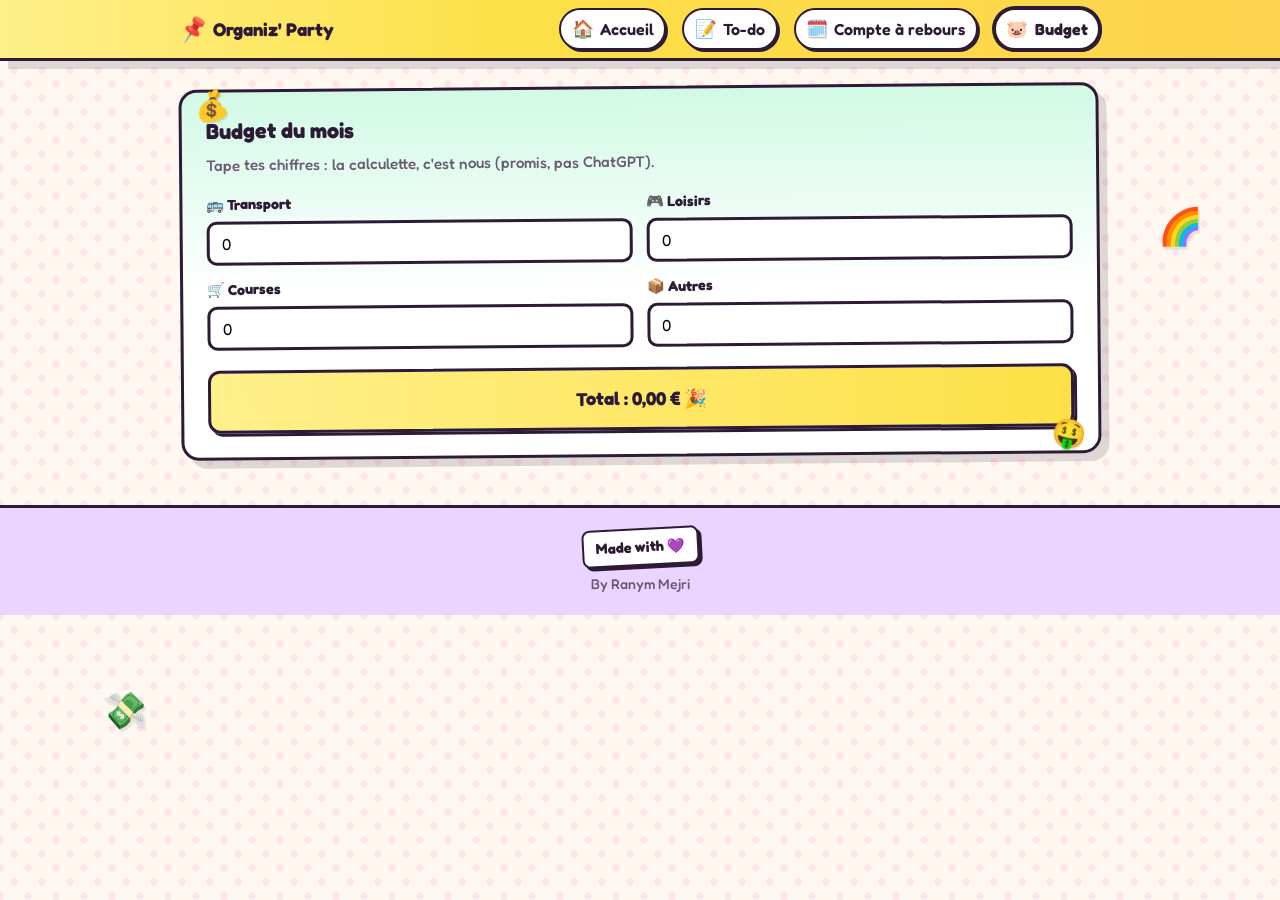
<file: budget.html>
<!DOCTYPE html>
<html lang="fr">
<head>
  <meta charset="UTF-8">
  <meta name="viewport" content="width=device-width, initial-scale=1.0">
  <title>Budget — Organiz' Party</title>
  <link rel="preconnect" href="https://fonts.googleapis.com">
  <link rel="preconnect" href="https://fonts.gstatic.com" crossorigin>
  <link href="https://fonts.googleapis.com/css2?family=Fredoka:wght@400;600;700&display=swap" rel="stylesheet">
  <link rel="stylesheet" href="css/style.css">
</head>
<body>
  <div class="floater-layer" aria-hidden="true">
    <span class="floater f5">💸</span>
    <span class="floater f2">🌈</span>
  </div>

  <header class="site-header">
    <div class="wrap header-bar">
      <a href="index.html" class="logo"><span class="logo-emoji">📌</span> Organiz' Party</a>
      <button type="button" class="menu-btn" id="menuBtn" aria-label="Menu">☰</button>
      <nav class="site-nav" id="siteNav">
        <a href="index.html"><span class="nav-ico">🏠</span> Accueil</a>
        <a href="todo.html"><span class="nav-ico">📝</span> To-do</a>
        <a href="compte.html"><span class="nav-ico">🗓️</span> Compte à rebours</a>
        <a href="budget.html" class="is-active" aria-current="page"><span class="nav-ico">🐷</span> Budget</a>
      </nav>
    </div>
  </header>

  <main>
    <div class="wrap main-grid">
      <section class="card card-tilt card-mint">
        <span class="card-sticker corner-tl" aria-hidden="true">💰</span>
        <span class="card-sticker corner-br" aria-hidden="true">🤑</span>
        <h2>Budget du mois</h2>
        <p class="card-intro">Tape tes chiffres : la calculette, c'est nous (promis, pas ChatGPT).</p>
        <div class="budget-grid">
          <label class="budget-line">🚌 Transport
            <input type="number" id="budgetTransport" class="input-num" min="0" step="0.01" value="0">
          </label>
          <label class="budget-line">🎮 Loisirs
            <input type="number" id="budgetLoisirs" class="input-num" min="0" step="0.01" value="0">
          </label>
          <label class="budget-line">🛒 Courses
            <input type="number" id="budgetCourses" class="input-num" min="0" step="0.01" value="0">
          </label>
          <label class="budget-line">📦 Autres
            <input type="number" id="budgetAutres" class="input-num" min="0" step="0.01" value="0">
          </label>
        </div>
        <div class="total-bar">
          Total : <span id="totalBudget">0,00</span> € <span class="total-emoji">🎉</span>
        </div>
      </section>
    </div>
  </main>

  <footer class="site-footer">
    <div class="wrap footer-inner">
      <span class="footer-sticker" aria-hidden="true">Made with 💜</span>
      <p>By Ranym Mejri</p>
    </div>
  </footer>

  <script src="js/main.js"></script>
</body>
</html>
</file>
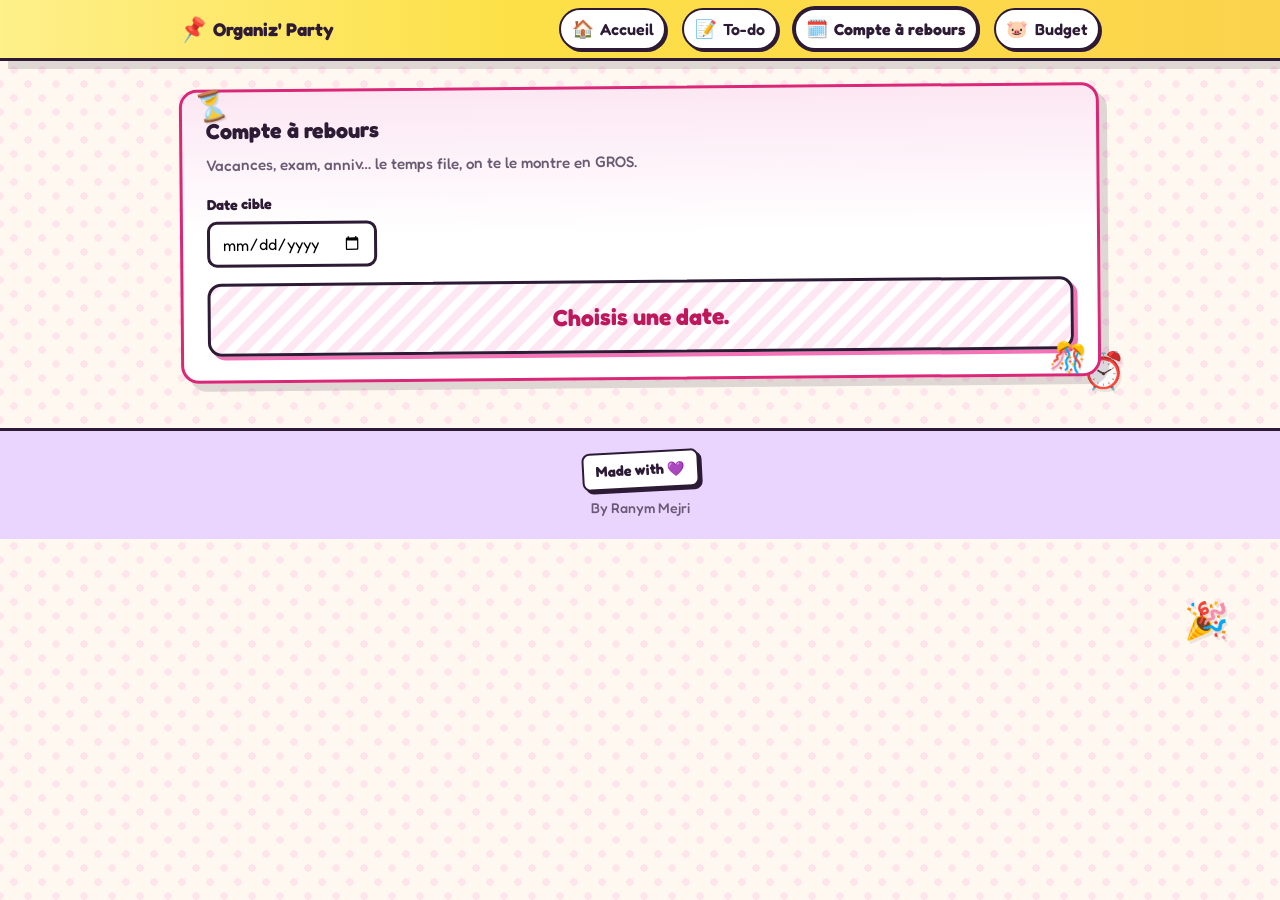
<file: compte.html>
<!DOCTYPE html>
<html lang="fr">
<head>
  <meta charset="UTF-8">
  <meta name="viewport" content="width=device-width, initial-scale=1.0">
  <title>Compte à rebours — Organiz' Party</title>
  <link rel="preconnect" href="https://fonts.googleapis.com">
  <link rel="preconnect" href="https://fonts.gstatic.com" crossorigin>
  <link href="https://fonts.googleapis.com/css2?family=Fredoka:wght@400;600;700&display=swap" rel="stylesheet">
  <link rel="stylesheet" href="css/style.css">
</head>
<body>
  <div class="floater-layer" aria-hidden="true">
    <span class="floater f4">🎉</span>
    <span class="floater f6">⏰</span>
    <span class="floater f7">🦄</span>
  </div>

  <header class="site-header">
    <div class="wrap header-bar">
      <a href="index.html" class="logo"><span class="logo-emoji">📌</span> Organiz' Party</a>
      <button type="button" class="menu-btn" id="menuBtn" aria-label="Menu">☰</button>
      <nav class="site-nav" id="siteNav">
        <a href="index.html"><span class="nav-ico">🏠</span> Accueil</a>
        <a href="todo.html"><span class="nav-ico">📝</span> To-do</a>
        <a href="compte.html" class="is-active" aria-current="page"><span class="nav-ico">🗓️</span> Compte à rebours</a>
        <a href="budget.html"><span class="nav-ico">🐷</span> Budget</a>
      </nav>
    </div>
  </header>

  <main>
    <div class="wrap main-grid">
      <section class="card card-tilt card-pink card-accent">
        <span class="card-sticker corner-tl" aria-hidden="true">⏳</span>
        <span class="card-sticker corner-br" aria-hidden="true">🎊</span>
        <h2>Compte à rebours</h2>
        <p class="card-intro">Vacances, exam, anniv… le temps file, on te le montre en GROS.</p>
        <label class="label-date" for="dateCible">Date cible</label>
        <input type="date" id="dateCible" class="input-date">
        <div class="countdown-box" id="afficheCompte" aria-live="polite">Choisis une date.</div>
      </section>
    </div>
  </main>

  <footer class="site-footer">
    <div class="wrap footer-inner">
      <span class="footer-sticker" aria-hidden="true">Made with 💜</span>
      <p>By Ranym Mejri</p>
    </div>
  </footer>

  <script src="js/main.js"></script>
</body>
</html>
</file>
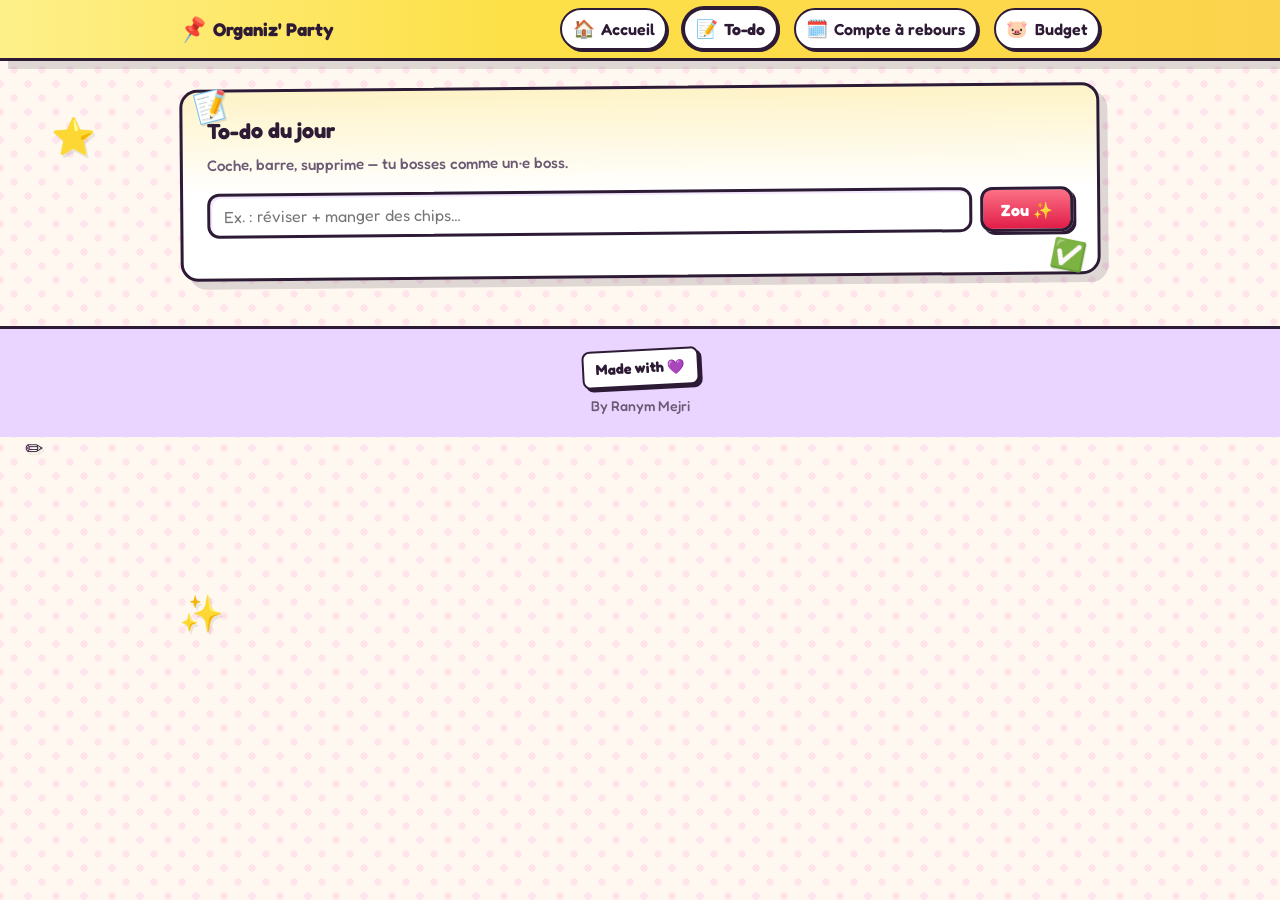
<file: todo.html>
<!DOCTYPE html>
<html lang="fr">
<head>
  <meta charset="UTF-8">
  <meta name="viewport" content="width=device-width, initial-scale=1.0">
  <title>To-do — Organiz' Party</title>
  <link rel="preconnect" href="https://fonts.googleapis.com">
  <link rel="preconnect" href="https://fonts.gstatic.com" crossorigin>
  <link href="https://fonts.googleapis.com/css2?family=Fredoka:wght@400;600;700&display=swap" rel="stylesheet">
  <link rel="stylesheet" href="css/style.css">
</head>
<body>
  <div class="floater-layer" aria-hidden="true">
    <span class="floater f1">⭐</span>
    <span class="floater f3">✏️</span>
    <span class="floater f8">✨</span>
  </div>

  <header class="site-header">
    <div class="wrap header-bar">
      <a href="index.html" class="logo"><span class="logo-emoji">📌</span> Organiz' Party</a>
      <button type="button" class="menu-btn" id="menuBtn" aria-label="Menu">☰</button>
      <nav class="site-nav" id="siteNav">
        <a href="index.html"><span class="nav-ico">🏠</span> Accueil</a>
        <a href="todo.html" class="is-active" aria-current="page"><span class="nav-ico">📝</span> To-do</a>
        <a href="compte.html"><span class="nav-ico">🗓️</span> Compte à rebours</a>
        <a href="budget.html"><span class="nav-ico">🐷</span> Budget</a>
      </nav>
    </div>
  </header>

  <main>
    <div class="wrap main-grid">
      <section class="card card-tilt card-yellow">
        <span class="card-sticker corner-tl" aria-hidden="true">📝</span>
        <span class="card-sticker corner-br" aria-hidden="true">✅</span>
        <h2>To-do du jour</h2>
        <p class="card-intro">Coche, barre, supprime — tu bosses comme un·e boss.</p>
        <div class="row">
          <input type="text" id="texteTache" class="input-text" placeholder="Ex. : réviser + manger des chips…">
          <button type="button" class="btn btn-primary" id="btnAjouter">Zou ✨</button>
        </div>
        <ul id="listeTaches" class="task-list"></ul>
      </section>
    </div>
  </main>

  <footer class="site-footer">
    <div class="wrap footer-inner">
      <span class="footer-sticker" aria-hidden="true">Made with 💜</span>
      <p>By Ranym Mejri</p>
    </div>
  </footer>

  <script src="js/main.js"></script>
</body>
</html>
</file>
<file: css/style.css>
/* --- Fun theme : couleurs & typo --- */
:root {
  --bg: #fff8f0;
  --bg-dots: #ffe4ec;
  --card: #ffffff;
  --text: #2d1b36;
  --muted: #6b5a73;
  --primary: #e11d48;
  --primary-dark: #be123c;
  --sun: #fbbf24;
  --mint: #34d399;
  --mint-dark: #059669;
  --pink-soft: #fce7f3;
  --yellow-soft: #fef3c7;
  --border: #e9d5ff;
  --danger: #dc2626;
  --radius: 18px;
  --shadow: 4px 4px 0 rgba(45, 27, 54, 0.12);
  --shadow-big: 8px 8px 0 rgba(45, 27, 54, 0.15);
  --header-h: 58px;
}

*,
*::before,
*::after {
  box-sizing: border-box;
}

html {
  scroll-behavior: smooth;
}

body {
  margin: 0;
  font-family: "Fredoka", "Segoe UI", system-ui, sans-serif;
  background-color: var(--bg);
  background-image:
    radial-gradient(var(--bg-dots) 18%, transparent 19%),
    radial-gradient(var(--bg-dots) 18%, transparent 19%);
  background-size: 28px 28px;
  background-position: 0 0, 14px 14px;
  color: var(--text);
  line-height: 1.55;
  padding-top: var(--header-h);
}

.wrap {
  width: min(920px, 92vw);
  margin-inline: auto;
}

/* --- Stickers flottants (fond) --- */
.floater-layer {
  position: fixed;
  inset: 0;
  pointer-events: none;
  z-index: 0;
  overflow: hidden;
}

.floater {
  position: absolute;
  font-size: clamp(1.5rem, 4vw, 2.25rem);
  filter: drop-shadow(2px 3px 0 rgba(0, 0, 0, 0.08));
  animation: floaty 5s ease-in-out infinite;
}

.f1 { top: 12%; left: 4%; animation-delay: 0s; }
.f2 { top: 22%; right: 6%; animation-delay: 0.5s; }
.f3 { top: 48%; left: 2%; animation-delay: 1s; font-size: 1.35rem; }
.f4 { bottom: 28%; right: 4%; animation-delay: 1.5s; }
.f5 { bottom: 18%; left: 8%; animation-delay: 2s; }
.f6 { top: 38%; right: 12%; animation-delay: 0.3s; }
.f7 { bottom: 42%; right: 18%; animation-delay: 2.5s; font-size: 1.6rem; }
.f8 { top: 65%; left: 14%; animation-delay: 1.2s; }

@keyframes floaty {
  0%, 100% { transform: translateY(0) rotate(-6deg); }
  50% { transform: translateY(-10px) rotate(6deg); }
}

/* --- Header --- */
.site-header {
  position: fixed;
  top: 0;
  left: 0;
  right: 0;
  z-index: 100;
  background: linear-gradient(90deg, #fef08a 0%, #fde047 40%, #fcd34d 100%);
  border-bottom: 3px solid var(--text);
  box-shadow: var(--shadow-big);
}

.header-bar {
  display: flex;
  align-items: center;
  flex-wrap: wrap;
  gap: 0.5rem;
  min-height: var(--header-h);
  padding-block: 0.35rem;
}

.logo {
  font-weight: 700;
  font-size: 1.15rem;
  color: var(--text);
  text-decoration: none;
  margin-right: auto;
  display: flex;
  align-items: center;
  gap: 0.35rem;
}

.logo-emoji {
  display: inline-block;
  transform: rotate(-12deg);
  font-size: 1.35rem;
}

.menu-btn {
  display: flex;
  align-items: center;
  justify-content: center;
  width: 44px;
  height: 44px;
  border: 3px solid var(--text);
  border-radius: 12px;
  background: #fff;
  font-size: 1.2rem;
  cursor: pointer;
  box-shadow: 3px 3px 0 var(--text);
}

.menu-btn:active {
  transform: translate(2px, 2px);
  box-shadow: 1px 1px 0 var(--text);
}

.site-nav {
  display: none;
  flex-direction: column;
  width: 100%;
  padding: 0.5rem 0 0.75rem;
  gap: 0.35rem;
}

.site-nav.is-open {
  display: flex;
}

.site-nav a {
  color: var(--text);
  text-decoration: none;
  padding: 0.45rem 0;
  font-weight: 600;
  border-bottom: 2px dashed rgba(45, 27, 54, 0.2);
  display: flex;
  align-items: center;
  gap: 0.4rem;
}

.nav-ico {
  font-size: 1.1rem;
}

.site-nav a:hover {
  color: var(--primary);
}

@media (min-width: 640px) {
  .menu-btn {
    display: none;
  }

  .site-nav {
    display: flex;
    flex-direction: row;
    width: auto;
    padding: 0;
    gap: 1rem;
    align-items: center;
  }

  .site-nav a {
    border: none;
    padding: 0.35rem 0.65rem;
    background: #fff;
    border: 2px solid var(--text);
    border-radius: 999px;
    box-shadow: 2px 2px 0 var(--text);
  }

  .site-nav a:hover {
    transform: translate(-1px, -1px);
    box-shadow: 3px 3px 0 var(--text);
  }
}

/* --- Hero + polaroids --- */
.hero {
  position: relative;
  z-index: 1;
  background: linear-gradient(165deg, #e0f2fe 0%, #fce7f3 45%, #fef9c3 100%);
  padding: 2rem 0 2.5rem;
  border-bottom: 3px solid var(--text);
}

.hero-grid {
  display: grid;
  gap: 1.75rem;
  align-items: center;
}

@media (min-width: 720px) {
  .hero-grid {
    grid-template-columns: 1fr 1.05fr;
    gap: 2rem;
  }
}

.hero-photos {
  display: flex;
  flex-wrap: wrap;
  justify-content: center;
  gap: 0.75rem;
  align-items: flex-end;
}

.polaroid {
  margin: 0;
  background: #fff;
  padding: 0.5rem 0.5rem 0.65rem;
  border: 3px solid var(--text);
  border-radius: 4px;
  box-shadow: var(--shadow-big);
  transform: rotate(-4deg);
  max-width: 160px;
}

.polaroid-b {
  transform: rotate(5deg) translateY(-8px);
  z-index: 2;
}

.polaroid-c {
  transform: rotate(-2deg);
}

.polaroid img {
  display: block;
  width: 100%;
  height: auto;
  aspect-ratio: 1;
  object-fit: cover;
  border: 2px solid #eee;
}

.polaroid figcaption {
  margin-top: 0.4rem;
  font-size: 0.75rem;
  font-weight: 600;
  text-align: center;
  color: var(--muted);
}

.tape-badge {
  display: inline-block;
  background: #fff;
  border: 2px solid var(--text);
  padding: 0.25rem 0.65rem;
  border-radius: 6px;
  font-size: 0.78rem;
  font-weight: 600;
  transform: rotate(-2deg);
  box-shadow: 2px 2px 0 var(--text);
  margin-bottom: 0.65rem;
}

.hero-copy h1 {
  margin: 0 0 0.5rem;
  font-size: clamp(1.65rem, 4.5vw, 2.35rem);
  line-height: 1.15;
}

.hero-copy h1 em {
  font-style: normal;
  color: var(--primary);
  text-decoration: underline wavy #f472b6;
  text-underline-offset: 4px;
}

.hero-text {
  margin: 0 0 1rem;
  color: var(--muted);
  font-weight: 500;
  max-width: 34rem;
}

.hero-stickers {
  display: flex;
  flex-wrap: wrap;
  gap: 0.5rem;
}

.mini-sticker {
  display: inline-block;
  padding: 0.2rem 0.55rem;
  font-size: 0.82rem;
  font-weight: 700;
  border: 2px solid var(--text);
  border-radius: 4px 12px 8px 4px;
  box-shadow: 2px 2px 0 var(--text);
}

.ms1 {
  background: #fef08a;
  transform: rotate(-6deg);
}

.ms2 {
  background: #fda4af;
  transform: rotate(4deg);
}

.ms3 {
  background: #86efac;
  transform: rotate(-3deg);
}

.hero-cta {
  display: flex;
  flex-wrap: wrap;
  gap: 0.65rem;
  margin-top: 1.35rem;
}

a.btn {
  text-decoration: none;
  display: inline-block;
  text-align: center;
}

.btn-ghost {
  background: #fff;
  color: var(--text);
}

.btn-ghost:hover {
  filter: brightness(0.97);
}

.site-nav a.is-active {
  font-weight: 700;
  box-shadow: 0 0 0 2px var(--text);
}

@media (min-width: 640px) {
  .site-nav a.is-active {
    box-shadow: 2px 2px 0 var(--text), 0 0 0 2px var(--text);
  }
}

/* --- Cartes --- */
.main-grid {
  position: relative;
  z-index: 1;
  padding: 1.75rem 0 3rem;
  display: flex;
  flex-direction: column;
  gap: 1.75rem;
}

.card {
  position: relative;
  background: var(--card);
  border: 3px solid var(--text);
  border-radius: var(--radius);
  padding: 1.4rem 1.5rem 1.5rem;
  box-shadow: var(--shadow-big);
}

.card-tilt:nth-child(1) { transform: rotate(-0.5deg); }
.card-tilt:nth-child(2) { transform: rotate(0.6deg); }
.card-tilt:nth-child(3) { transform: rotate(-0.35deg); }

@media (hover: hover) {
  .card-tilt:hover {
    transform: rotate(0deg) scale(1.01);
    transition: transform 0.2s ease;
  }
}

.card-yellow {
  background: linear-gradient(180deg, var(--yellow-soft) 0%, #fff 55%);
}

.card-pink {
  background: linear-gradient(180deg, var(--pink-soft) 0%, #fff 50%);
}

.card-mint {
  background: linear-gradient(180deg, #d1fae5 0%, #fff 55%);
}

.card-accent {
  border-color: #db2777;
}

.card-sticker {
  position: absolute;
  font-size: 1.75rem;
  filter: drop-shadow(1px 2px 0 rgba(0, 0, 0, 0.1));
  pointer-events: none;
}

.corner-tl {
  top: -0.5rem;
  left: 0.75rem;
  transform: rotate(-14deg);
}

.corner-br {
  bottom: -0.35rem;
  right: 0.75rem;
  transform: rotate(12deg);
}

.card h2 {
  margin: 0 0 0.35rem;
  font-size: 1.35rem;
}

.card-intro {
  margin: 0 0 1rem;
  font-size: 0.95rem;
  color: var(--muted);
  font-weight: 500;
}

/* --- To-do --- */
.row {
  display: flex;
  flex-wrap: wrap;
  gap: 0.5rem;
  margin-bottom: 1rem;
}

.input-text {
  flex: 1;
  min-width: 180px;
  padding: 0.6rem 0.85rem;
  border: 3px solid var(--text);
  border-radius: 12px;
  font-size: 1rem;
  font-family: inherit;
  background: #fff;
  box-shadow: inset 2px 2px 0 #f3e8ff;
}

.btn {
  padding: 0.6rem 1.1rem;
  border-radius: 12px;
  border: 3px solid var(--text);
  font-size: 1rem;
  font-weight: 700;
  cursor: pointer;
  font-family: inherit;
  box-shadow: 3px 3px 0 var(--text);
}

.btn:active {
  transform: translate(2px, 2px);
  box-shadow: 1px 1px 0 var(--text);
}

.btn-primary {
  background: linear-gradient(180deg, #fb7185, var(--primary));
  color: #fff;
}

.btn-primary:hover {
  filter: brightness(1.05);
}

.btn-small {
  padding: 0.3rem 0.65rem;
  font-size: 0.82rem;
  font-weight: 700;
  border-radius: 8px;
  border: 2px solid var(--text);
  background: #fff;
  cursor: pointer;
  font-family: inherit;
  box-shadow: 2px 2px 0 var(--text);
}

.btn-small:hover {
  background: #fee2e2;
  color: var(--danger);
}

.task-list {
  list-style: none;
  margin: 0;
  padding: 0;
}

.task-list li {
  display: flex;
  align-items: center;
  flex-wrap: wrap;
  gap: 0.4rem 0.5rem;
  padding: 0.55rem 0;
  border-bottom: 2px dashed var(--border);
}

.task-list li:last-child {
  border-bottom: none;
}

.task-text {
  flex: 1;
  min-width: 120px;
  font-weight: 500;
}

.tache-faite {
  text-decoration: line-through;
  color: var(--muted);
  opacity: 0.85;
}

/* --- Compte à rebours --- */
.label-date {
  display: block;
  font-size: 0.9rem;
  font-weight: 700;
  margin-bottom: 0.35rem;
}

.input-date {
  padding: 0.55rem 0.75rem;
  border: 3px solid var(--text);
  border-radius: 10px;
  font-size: 1rem;
  font-family: inherit;
  margin-bottom: 1rem;
  background: #fff;
}

.countdown-box {
  font-size: clamp(1.1rem, 3.5vw, 1.45rem);
  font-weight: 700;
  color: #be185d;
  text-align: center;
  padding: 1rem 1rem;
  background: repeating-linear-gradient(
    -45deg,
    #fff,
    #fff 8px,
    #fce7f3 8px,
    #fce7f3 16px
  );
  border: 3px solid var(--text);
  border-radius: 14px;
  min-height: 3.75rem;
  display: flex;
  align-items: center;
  justify-content: center;
  box-shadow: 4px 4px 0 #f472b6;
}

/* --- Budget --- */
.budget-grid {
  display: grid;
  gap: 0.85rem;
}

@media (min-width: 500px) {
  .budget-grid {
    grid-template-columns: 1fr 1fr;
  }
}

.budget-line {
  display: flex;
  flex-direction: column;
  gap: 0.35rem;
  font-weight: 700;
  font-size: 0.9rem;
}

.input-num {
  padding: 0.55rem 0.75rem;
  border: 3px solid var(--text);
  border-radius: 10px;
  font-size: 1rem;
  font-family: inherit;
  background: #fff;
}

.total-bar {
  margin-top: 1.25rem;
  padding: 0.9rem 1rem;
  background: linear-gradient(90deg, #fef08a, #fde047);
  border: 3px solid var(--text);
  border-radius: 12px;
  font-weight: 700;
  font-size: 1.15rem;
  color: var(--text);
  text-align: center;
  box-shadow: 3px 3px 0 var(--text);
}

.total-emoji {
  display: inline-block;
  animation: floaty 3s ease-in-out infinite;
}

/* --- Footer --- */
.site-footer {
  position: relative;
  z-index: 1;
  border-top: 3px solid var(--text);
  background: #e9d5ff;
  padding: 1.25rem 0;
  text-align: center;
}

.footer-inner {
  display: flex;
  flex-direction: column;
  align-items: center;
  gap: 0.5rem;
}

.footer-sticker {
  display: inline-block;
  background: #fff;
  border: 2px solid var(--text);
  padding: 0.35rem 0.75rem;
  border-radius: 8px;
  font-weight: 700;
  font-size: 0.9rem;
  transform: rotate(-3deg);
  box-shadow: 3px 3px 0 var(--text);
}

.site-footer p {
  margin: 0;
  font-size: 0.88rem;
  color: var(--muted);
  font-weight: 500;
  max-width: 28rem;
}
</file>
